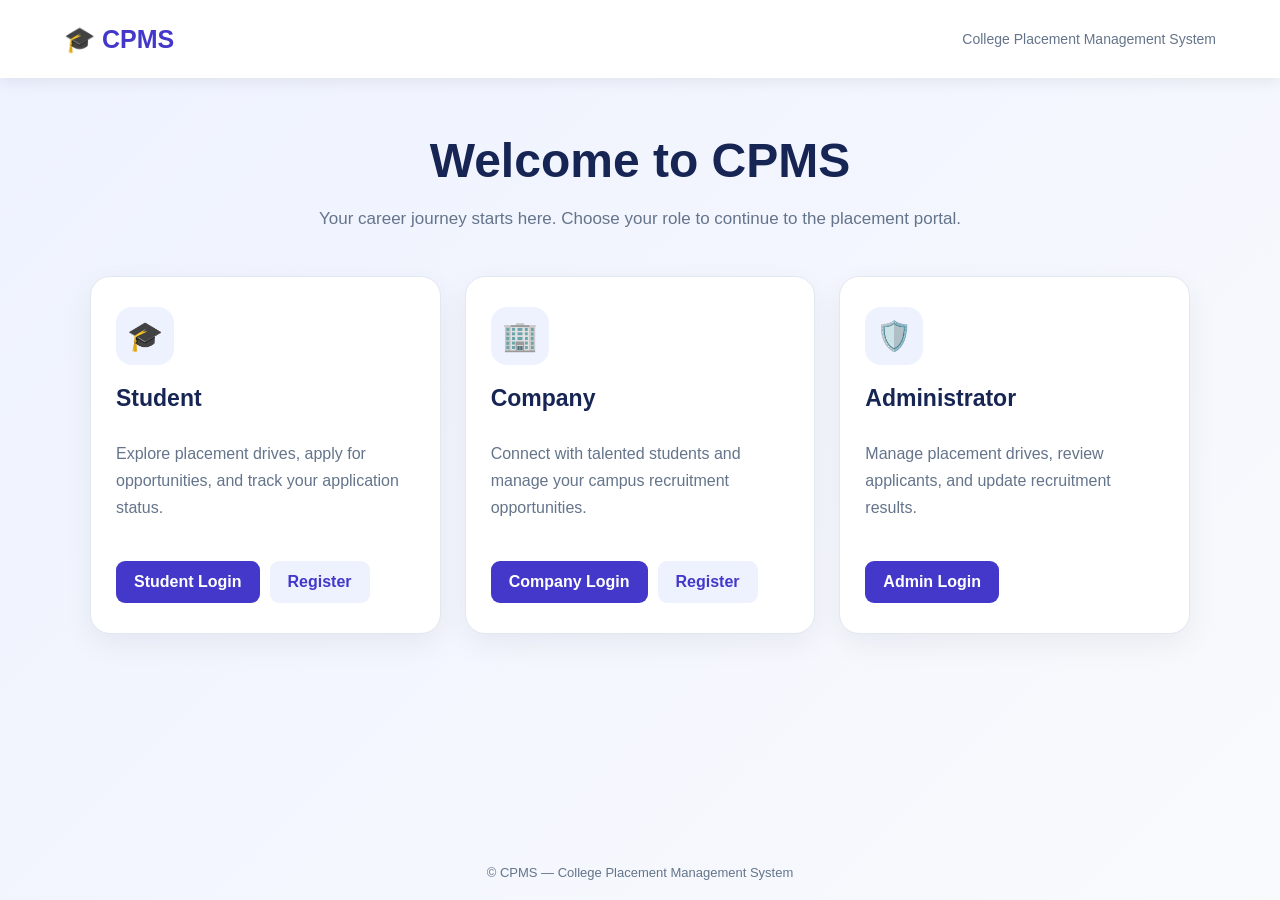
<file: Templates/index.html>
<!DOCTYPE html>
<html lang="en">
<head>
    <meta charset="UTF-8">
    <meta name="viewport" content="width=device-width, initial-scale=1.0">
    <title>CPMS | Welcome</title>

    <style>
        body {
            margin: 0;
            min-height: 100vh;
            font-family: Arial, sans-serif;
            background: linear-gradient(135deg, #eef2ff, #f8fafc);
            color: #172554;
        }

        .welcome-header {
            display: flex;
            justify-content: space-between;
            align-items: center;
            padding: 22px 7%;
            background: #ffffff;
            box-shadow: 0 3px 15px rgba(15, 23, 42, .08);
        }

        .brand {
            font-size: 25px;
            font-weight: 800;
            color: #4338ca;
        }

        .header-tag {
            color: #64748b;
            font-size: 14px;
        }

        .welcome-main {
            max-width: 1100px;
            margin: 65px auto;
            padding: 0 24px;
            text-align: center;
        }

        .welcome-main h1 {
            font-size: clamp(32px, 5vw, 48px);
            margin-bottom: 16px;
            color: #172554;
        }

        .welcome-main > p {
            color: #64748b;
            font-size: 17px;
            line-height: 1.7;
            margin-bottom: 42px;
        }

        .role-cards {
            display: grid;
            grid-template-columns: repeat(3, minmax(0, 1fr));
            gap: 24px;
            text-align: left;
        }

        .role-card {
            background: white;
            border: 1px solid #e2e8f0;
            border-radius: 20px;
            padding: 30px 25px;
            box-shadow: 0 10px 30px rgba(15, 23, 42, .06);
            transition: transform .2s, box-shadow .2s;
        }

        .role-card:hover {
            transform: translateY(-6px);
            box-shadow: 0 18px 35px rgba(15, 23, 42, .12);
        }

        .role-icon {
            width: 58px;
            height: 58px;
            display: grid;
            place-items: center;
            border-radius: 16px;
            background: #eef2ff;
            font-size: 29px;
            margin-bottom: 20px;
        }

        .role-card h2 {
            margin: 0 0 12px;
            font-size: 23px;
        }

        .role-card p {
            color: #64748b;
            line-height: 1.7;
            min-height: 54px;
        }

        .role-links {
            display: flex;
            gap: 12px;
            flex-wrap: wrap;
            margin-top: 24px;
        }

        .role-links a {
            display: inline-block;
            text-decoration: none;
            text-align: center;
            padding: 12px 18px;
            border-radius: 9px;
            font-weight: 700;
            background: #4338ca;
            color: white;
        }

        .role-links a.secondary {
            background: #eef2ff;
            color: #4338ca;
        }

        .role-links a:hover {
            opacity: .85;
        }

        .welcome-footer {
            text-align: center;
            padding: 24px;
            color: #64748b;
            font-size: 13px;
        }

        @media (max-width: 800px) {
            .role-cards {
                grid-template-columns: 1fr;
            }

            .welcome-main {
                margin-top: 38px;
            }

            .role-card p {
                min-height: auto;
            }
        }


body {
    margin: 0;
    min-height: 100vh;
    display: flex;
    flex-direction: column;
    font-family: Arial, sans-serif;
    background: linear-gradient(135deg, #eef2ff, #f8fafc);
}

.welcome-header {
    width: 100%;
    box-sizing: border-box;
    min-height: 78px;
    padding: 18px 5%;
    display: flex;
    align-items: center;
    justify-content: space-between;
    gap: 16px;
    background: #fff;
    box-shadow: 0 3px 15px rgba(15, 23, 42, 0.08);
}

.brand {
    display: flex;
    align-items: center;
    gap: 10px;
    white-space: nowrap;
    font-size: 25px;
    font-weight: 800;
    color: #4338ca;
}

.welcome-main {
    width: min(1100px, 90%);
    margin: 55px auto 35px;
    padding: 0;
    flex: 1;
    box-sizing: border-box;
    text-align: center;
}

.welcome-main h1 {
    margin-top: 0;
}

.role-cards {
    display: grid;
    grid-template-columns: repeat(3, minmax(0, 1fr));
    align-items: stretch;
    gap: 24px;
}

.role-card {
    min-width: 0;
    box-sizing: border-box;
    display: flex;
    flex-direction: column;
}

.role-card p {
    flex: 1;
}

.role-links {
    display: flex;
    flex-wrap: wrap;
    align-items: center;
    gap: 10px;
}

.welcome-footer {
    width: 100%;
    box-sizing: border-box;
    padding: 20px;
    text-align: center;
}

@media (max-width: 800px) {
    .welcome-header {
        padding: 16px 5%;
    }

    .header-tag {
        max-width: 55%;
        text-align: right;
        line-height: 1.5;
    }

    .welcome-main {
        margin: 35px auto;
    }

    .role-cards {
        grid-template-columns: 1fr;
    }
}

@media (max-width: 480px) {
    .welcome-header {
        align-items: flex-start;
        flex-direction: column;
    }

    .header-tag {
        max-width: 100%;
        text-align: left;
    }

    .welcome-main h1 {
        font-size: 32px;
    }
}

    </style>
</head>

<body>
    <header class="welcome-header">
        <div class="brand">🎓 CPMS</div>
        <div class="header-tag">College Placement Management System</div>
    </header>

    <main class="welcome-main">
        <h1>Welcome to CPMS</h1>
        <p>
            Your career journey starts here.
            Choose your role to continue to the placement portal.
        </p>

        <section class="role-cards">
            <article class="role-card">
                <div class="role-icon">🎓</div>
                <h2>Student</h2>
                <p>
                    Explore placement drives, apply for opportunities,
                    and track your application status.
                </p>
                <div class="role-links">
                    <a href="/login">Student Login</a>
                    <a class="secondary" href="/register">Register</a>
                </div>
            </article>

            <article class="role-card">
                <div class="role-icon">🏢</div>
                <h2>Company</h2>
                <p>
                    Connect with talented students and manage
                    your campus recruitment opportunities.
                </p>
                <div class="role-links">
                    <a href="/company/login">Company Login</a>
                    <a class="secondary" href="/company/register">Register</a>
                </div>
            </article>

            <article class="role-card">
                <div class="role-icon">🛡️</div>
                <h2>Administrator</h2>
                <p>
                    Manage placement drives, review applicants,
                    and update recruitment results.
                </p>
                <div class="role-links">
                    <a href="/admin/login">Admin Login</a>
                </div>
            </article>
        </section>
    </main>

    <footer class="welcome-footer">
        © CPMS — College Placement Management System
    </footer>
</body>
</html>
</file>
